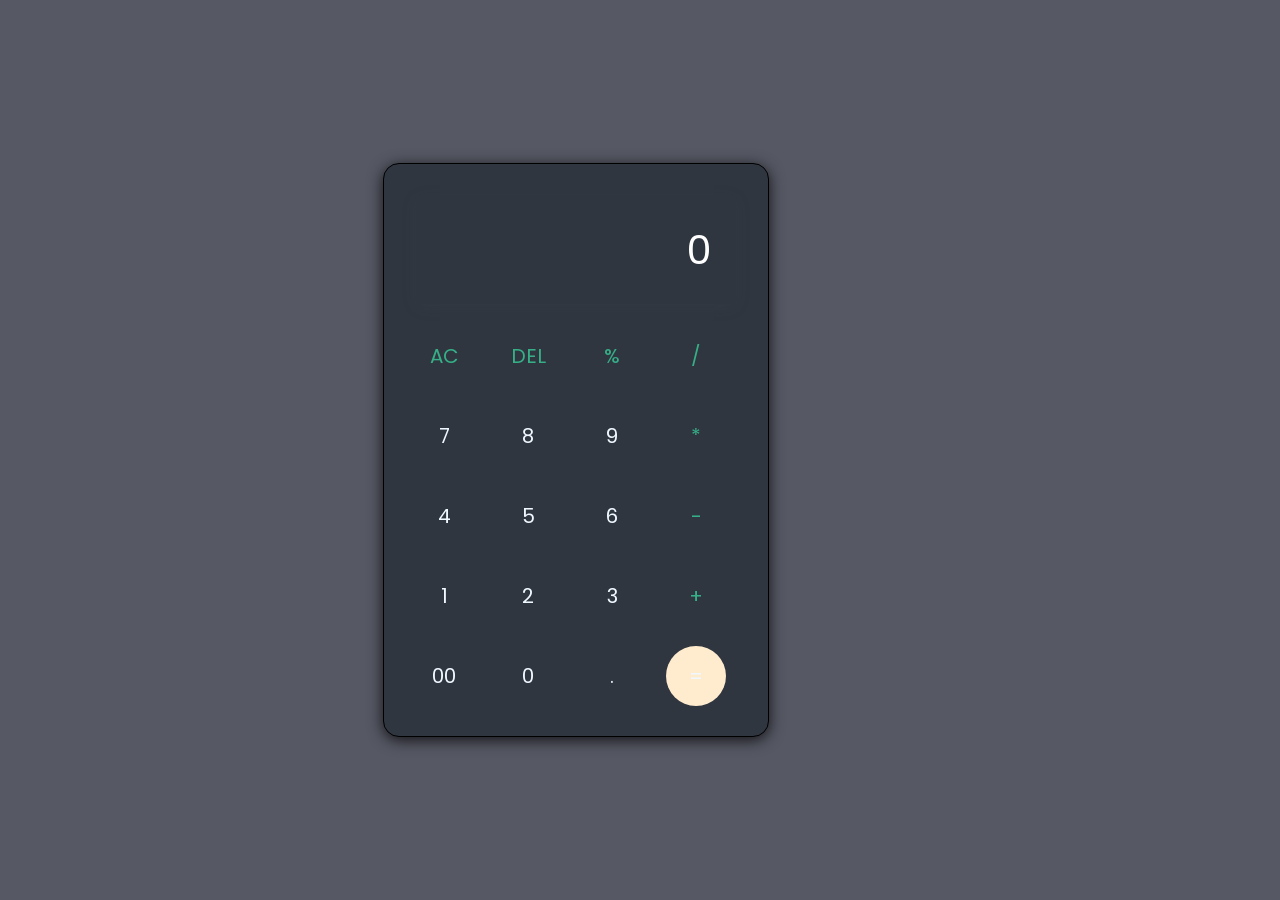
<file: Project1/index.html>
<!DOCTYPE html>
<html lang="en">
<head>
    <meta charset="UTF-8">
    <meta name="viewport" content="width=device-width, initial-scale=1.0">
    <title>Calculator</title>
    <link rel="stylesheet" href="style.css">
</head>
<body>
    <div class="calculator">
        <input type="text" placeholder="0" id="inputbox">
        <div>
            <button class="operator">AC</button>
            <button class="operator">DEL</button>
            <button class="operator">%</button>
            <button class="operator">/</button>
        </div>
        <div>
            <button>7</button>
            <button>8</button>
            <button>9</button>
            <button class="operator">*</button>
        </div>
        <div>
            <button>4</button>
            <button>5</button>
            <button>6</button>
            <button class="operator">-</button>
        </div>
        <div>
            <button>1</button>
            <button>2</button>
            <button>3</button>
            <button class="operator">+</button>
        </div>
        <div>
            <button>00</button>
            <button>0</button>
            <button>.</button>
            <button class="equalBtn">=</button>
        </div>
    </div>
    <script src="script.js"> </script>
</body>
</html>
</file>
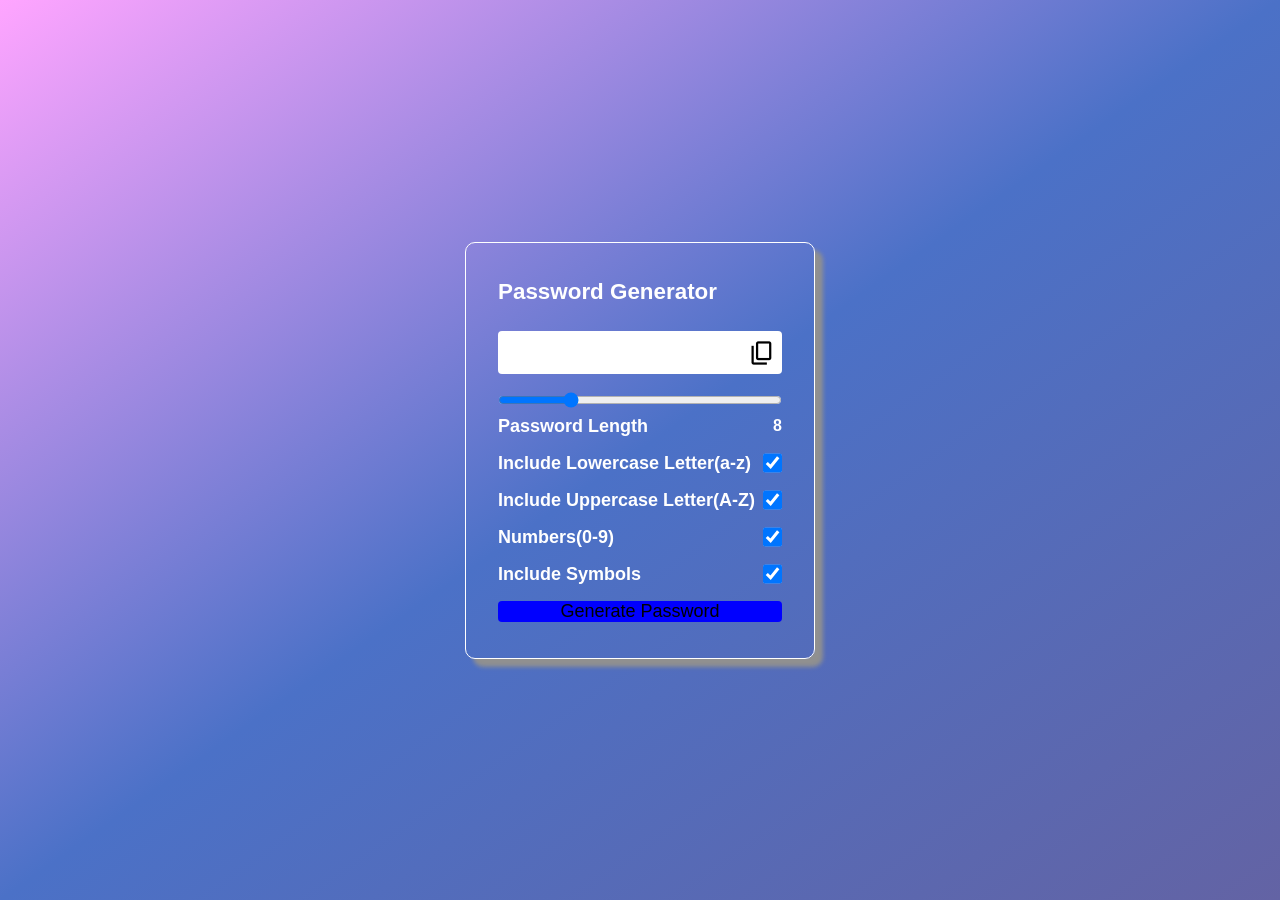
<file: Project2/index.html>
<!DOCTYPE html>
<html lang="en">

<head>
    <meta charset="UTF-8">
    <meta name="viewport" content="width=device-width, initial-scale=1.0">

    <link rel="stylesheet" href="style.css">
    <link href="https://fonts.googleapis.com/css2?family=Material+Symbols+Outlined" rel="stylesheet" />
    <title>Password Generator</title>

</head>

<body>
    <div class="container">
        <h1>Password Generator</h1>
        <div class="inputBox">
            <input type="text" class="passBox" id="passBox" disabled>
            <span class="material-symbols-outlined" id="copyIcon">
                content_copy
            </span>
        </div>
        <input type="range" min="1" max="30" id="inputSlider" value="8">
        <div class="row">
            <p>Password Length</p>
            <span id="sliderValue">8</span>

        </div>
        <div class="row">
            <label for="lowercase">Include Lowercase Letter(a-z)</label>
            <input type="checkbox" name="lowercase" id="lowercase" checked>

        </div>
        <div class="row">

            <label for="uppercase">Include Uppercase Letter(A-Z)</label>
            <input type="checkbox" name="uppercase" id="uppercase" checked>
        </div>
        <div class="row">

            <label for="numbers">Numbers(0-9)</label>
            <input type="checkbox" name="numbers" id="numbers" checked>
        </div>
        <div class="row">

            <label for="symbols">Include Symbols</label>
            <input type="checkbox" name="symbols" id="symbols" checked>
        </div>
        <button type="button" class="genbtn" id="genBtn">Generate Password</button>
    </div>
    <script src="script1.js"></script>
</body>
</html>
</file>
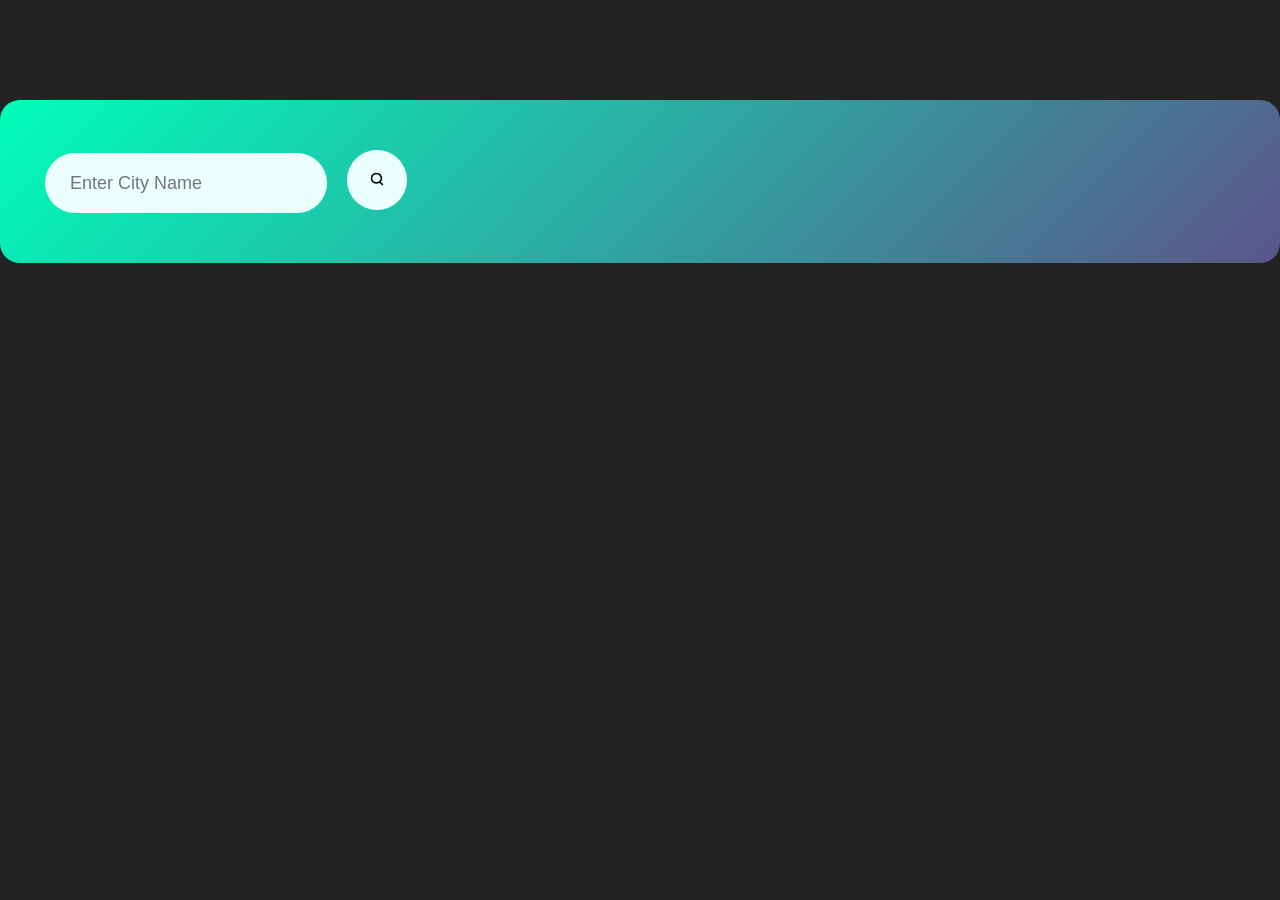
<file: Project3/index.html>
<!DOCTYPE html>
<html lang="en">

<head>
    <meta charset="UTF-8">
    <meta name="viewport" content="width=device-width, initial-scale=1.0">
    <title>We</title>
    <link rel="stylesheet" href="style.css">
</head>

<body>
    <div class="card">
        <div class="search">
            <input type="text" placeholder="Enter City Name" spellcheck="false">
            <button><img src="Images/search.png" alt="" id="search"></button>
        </div>
        <div class="error">
            <p>Invalid city name</p>
        </div>
        <div class="weather">
            <img src="Images/Cloud_Image.webp" alt="" class="weather-icon">
            <h1 class="temp">22-C</h1>
            <h2 class="city">New York City</h2>
            <div class="details">
                <div class="col">
                    <img src="Images/Cloud_Image.webp">
                    <div>
                        <p class="humidity">50%</p>
                        <p>Humidity</p>
                    </div>
                </div>
                <div class="col">
                    <img src="Images/Cloud_Image.webp">
                    <div>
                        <p class="wind">15 km/hr</p>
                        <p>wind-speed</p>
                    </div>
                </div>
            </div>
        </div>
    </div>

    <script>
        const apiKey = "1e9cc5c8d72f1de977aff22ccef61e29";
        const apiUrl = "https://api.openweathermap.org/data/2.5/weather?units=metric&q=";


        const searchBox = document.querySelector(".search input")
        const searchBtn = document.querySelector(".search button");
        const weatherIcon = document.querySelector(".weather-icon");


        async function checkWeather(city) {
            const response = await fetch(apiUrl + city + `&appid=${apiKey}`);
            const data =await response.json();

            
            if (data.cod === "404") {
                alert("City not found")
            }

            // console.log(data)
            document.querySelector(".city").innerHTML = data.name;
            document.querySelector(".weather h2").innerHTML = data.weather[0].main;
            document.querySelector(".temp").innerHTML = Math.round(data.main.temp) + " °C";
            document.querySelector(".humidity").innerHTML = data.main.humidity + "%";
            document.querySelector(".wind").innerHTML = data.wind.speed + " km/hr";
            if (data.weather[0].main == "Clouds") {
                weatherIcon.src = "images/cloud1.webp"
            }
            else if (data.weather[0].main == "Clear") {
                weatherIcon.src = "images/clear.png"
            }
            else if (data.weather[0].main == "Rain") {
                weatherIcon.src = "images/rain.png"
            }
            else if (data.weather[0].main == "Drizzle") {
                weatherIcon.src = "images/mist.png"
            }
            else if (data.weather[0].main == "Mist") {
                weatherIcon.src = "images/mist.png"
            }
            document.querySelector(".weather").style.display = "block";
            document.querySelector(".error").style.display="none"

        }
        searchBtn.addEventListener("click", () => {
            checkWeather(searchBox.value)
        })
        searchBox.addEventListener("keypress", function (event) {
            if (event.key === "Enter") {
                checkWeather(searchBox.value);
            }
        })
    </script>
</body>

</html>
</file>
<file: Project1/style.css>
@import url('https://fonts.googleapis.com/css2?family=Poppins:wght@500&display=swap');

* {
    margin: 0;
    padding: 0;
    box-sizing: border-box;
    font-family: 'Poppins', sans-serif;
}

body {
    width: 90%;
    height: 100vh;
    display: flex;
    justify-content: center;
    align-items: center;
    background-color: rgb(86, 88, 100);
}

.calculator {
    border: 1px solid black;
    padding: 20px;
    border-radius: 16px;
    background: #2f3640;
    box-shadow: 0px 3px 15px rgba(0,0,0, 0.8); 

}
input{
    color: white;
    width: 320px;
    border: none;
    padding: 24px;
    margin: 12px;
    background: transparent;
    box-shadow: 0px 3px 15px rgba(84,84,84,0.1);
    font-size: 40px;
    text-align: right;
    cursor: pointer;

}
input::placeholder{
    color: #ffffff;
}
button{
    border: none;
    width: 60px;
    height: 60px;
    margin: 10px;
    border-radius: 50%;
    background: transparent;
    color: aliceblue;
    font-size: 20px;
    box-shadow: -8px -8px 15px rgba(red, green, blue, 0.1);
    cursor: pointer;

}
.equalBtn{
    background-color: blanchedalmond;
}
.operator{
    color: rgb(54, 175, 135);
}
</file>
<file: Project2/style.css>
*{
    margin: 0;
    padding: 0;
    box-sizing: border-box;
    font-family: sans-serif;
}
body{
    width: 100vw;
    height: 100vh;
    display: flex;
    justify-content: center;
    align-items: center;
    background: linear-gradient(to right bottom,#ffa5ff,rgb(75, 113, 199),rgb(99, 99, 164));
    color: #ffffff;
    font-weight: 600;
}
.container{
    width: 350px;
    border: 0.5px solid #ffffff;
    border-radius: 10px;
    padding: 28px 32px;
    display: flex;
    flex-direction: column;
    background: transparent;
    box-shadow: 8px 8px 4px #909090 ;
}
.container h1{
    font-size: 1.4rem;
    margin-block: 8px;
}

.passBox{
    background-color: #fff;
    border: none;
    outline: none;
    padding: 10px;
    width:100%;
    border-radius: 4px;
    font-size: 20px;
    margin-block: 8px;
    text-overflow: ellipsis;
}
.row{
    display: flex;
    /* justify-content: center; */
    align-items: center;
    margin-block: 8px;
}
.row p, .row label{
    flex-basis: 100%;
    font-size: 18px;

}
.row input[type="checkbox"]{
    width: 20px;
    height: 20px;
}
.inputBox {
    width: 100%;
    margin-block: 10px;
}
.genbtn{
    border: none;
    outline: none;
    background-color: blue;
    padding: #efff;
    font-size: 18px;
    margin-block: 8px;
    cursor: pointer;
    border-radius: 4px;
}
.genbtn:hover{
    background-color: #aaaa;
}
.inputBox{
    width: 100%;
    margin-block: 10px;
    position: relative;
}
.inputBox span{
    position: absolute;
    top: 16px;
    right: 6px;
    color: black;
    font-size: 28px;
    cursor: pointer;
    z-index: 2;
}
</file>
<file: Project3/style.css>
*{
    margin: 0;
    padding: 0;
    font-family: 'Poppins', sans-serif;
    box-sizing: border-box;
}
body{
    background-color: #222;
}
.card{
    display: flex;
    align-items: center;
    justify-content: center;
    background: linear-gradient(135deg,#00feba,#5b548a);
    color: #fff;
    margin: 100px auto 0;
    border-radius: 20px;
    padding: 40px 35px;
}

.search{
    border: none;
    outline: none;
    background: transparent;
    flex: 1;
    padding: 10px;
    font-size: 16px;
}


.search input{
    border: 0;
    outline: 0;
    background: #ebfffc;
    color: #7a0d0d;
    padding: 10px 25px;
    height:  60px;
    border-radius: 30px;
    flex: 1;
    margin-right: 16px;
    font-size: 18px;
}
.search button{
    border:none;
    outline: 0;
    background: #ebfffc;
    border-radius: 50%;
    width: 60px;
    height: 60px;
    cursor: pointer;
}
.search button img{
    width: 20px;
}
.weather-icon{
    width: 170px;
    margin: 30px;

}
.weather h1{
    font-size: 80px;
    font-weight: 500;
}
.weather h2{
    font-size: 45px;
    font-weight: 400;
    margin-top: -10px;
}

.details{
    display: flex;
    align-items: center;
    justify-content: space-between;
    padding:  0 20px;
    margin-top: 50px;
}
.col{
    display: flex;
    align-items: center;
    text-align: left;

}
.col img{
    width: 40px;
    margin-right: 10px;
}
.humidity, .wind{
    font-size: 28px;
    margin-top: -6px;
}
.weather{
    display: none;

}
.error{
    text-align: left;
    margin-left: 10px;
    font-size: 14px;
    margin-top: 10px;
    display: none;
}
</file>
